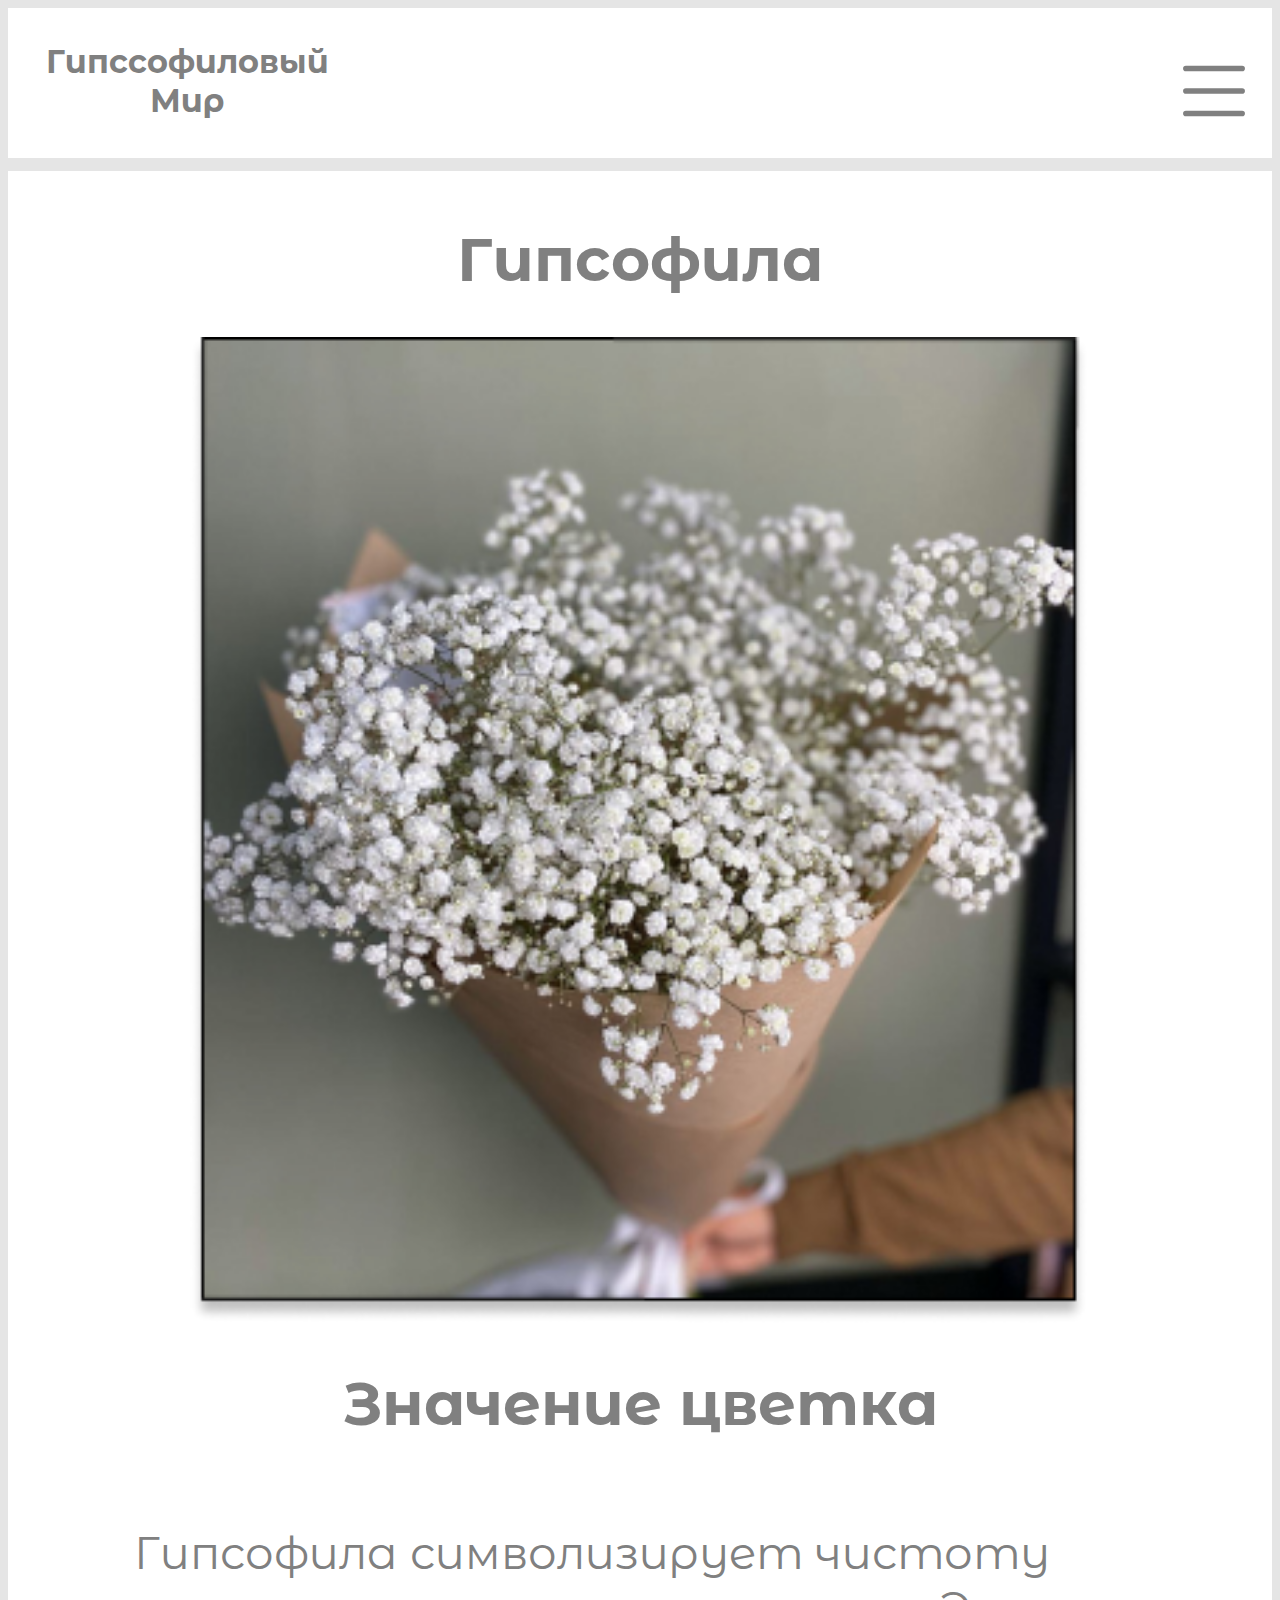
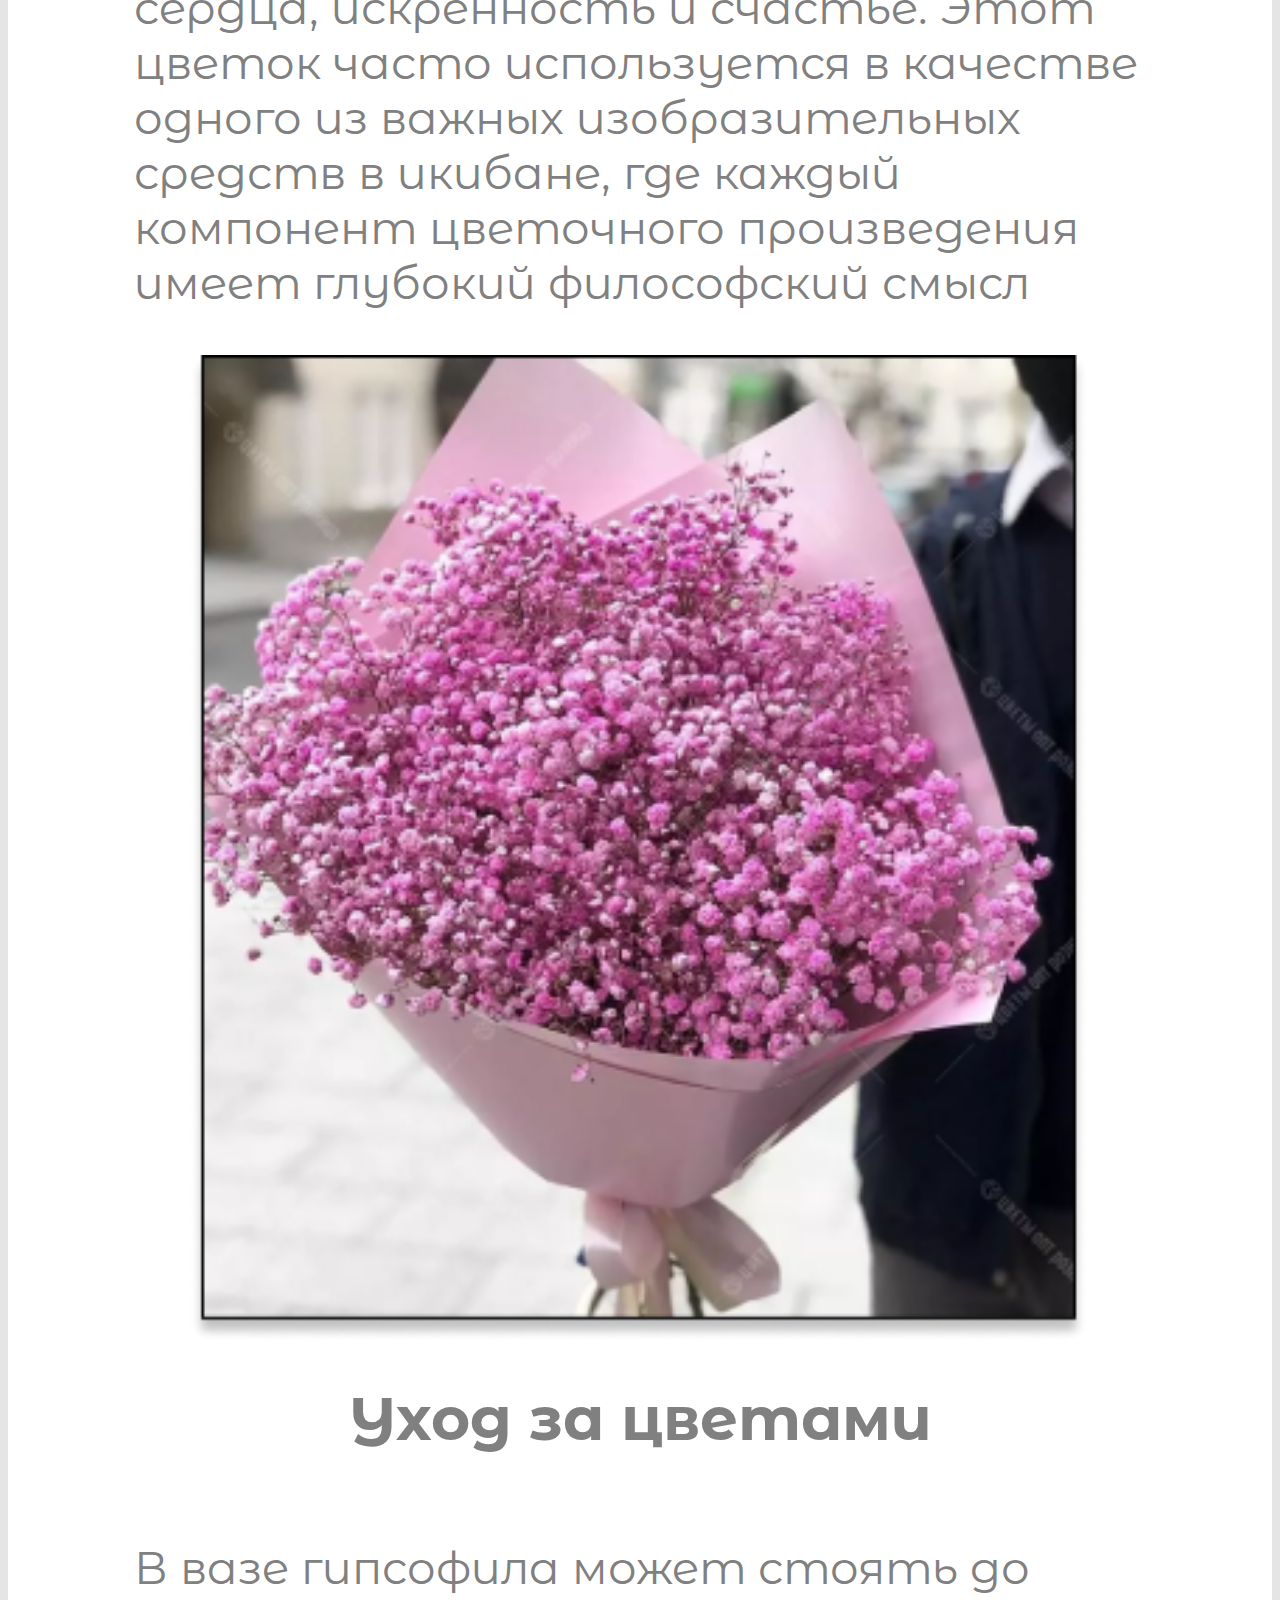
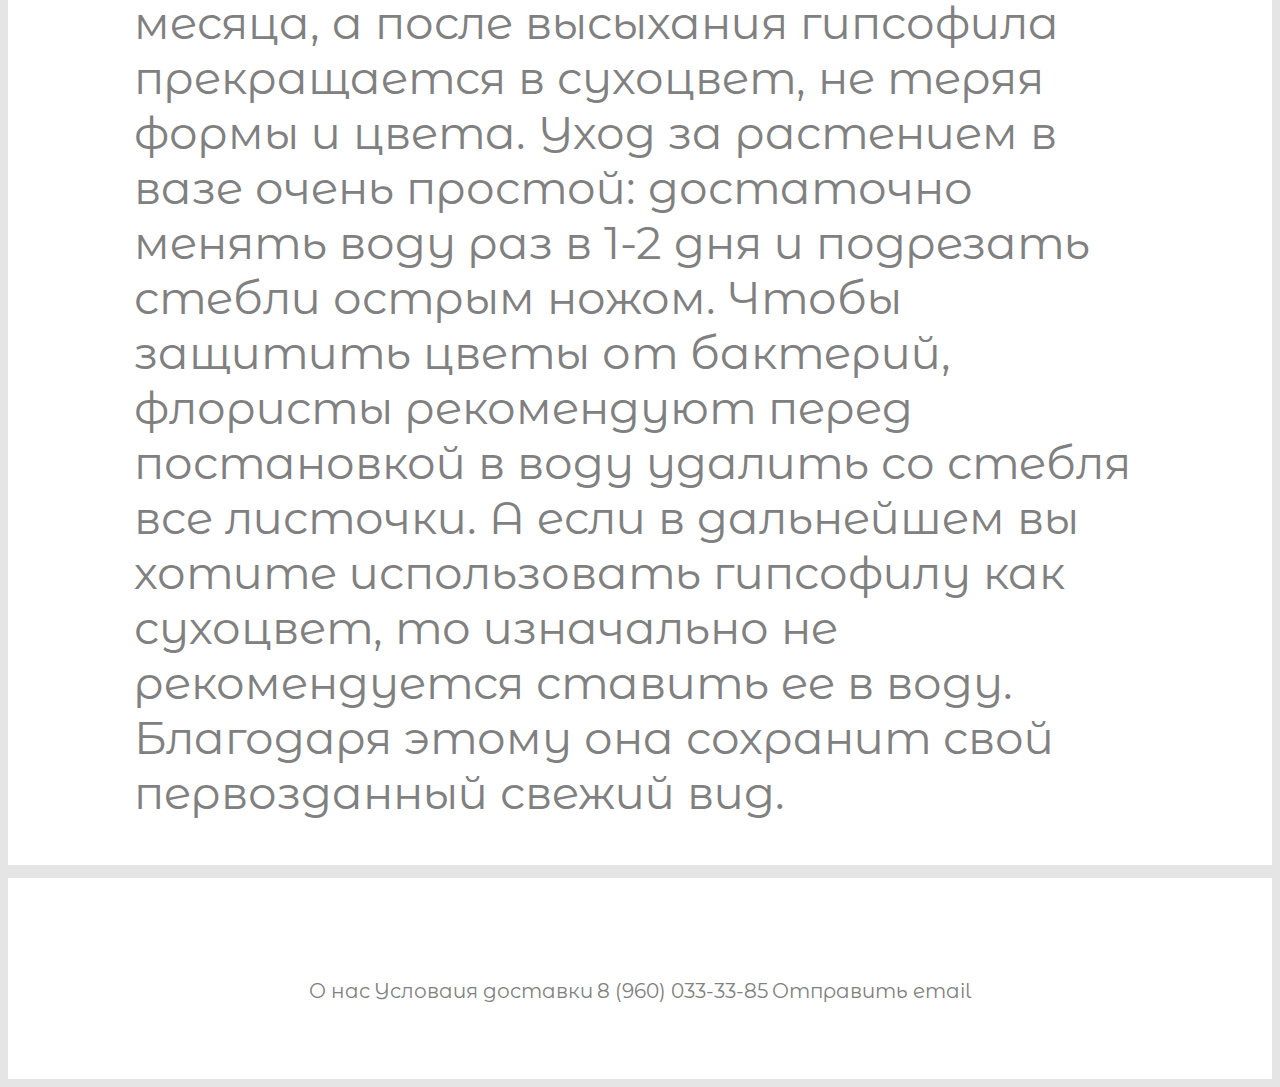
<file: index.html>
<!DOCTYPE html>


<html>
<head>
	<title>Flower</title>
	<meta charset="utf-8">
	<meta http-equiv="X-UA-Compatible" content="IE=edge">
	<link rel="stylesheet" type="text/css" href="style/css2.css">
	<link rel="preconnect" href="https://fonts.googleapis.com">
  	<link rel="preconnect" href="https://fonts.gstatic.com" crossorigin>
  	<link href="https://fonts.googleapis.com/css2?family=Licorice&family=Montserrat+Alternates:ital@1&display=swap" rel="stylesheet">
</head>
<body>
	<header>
		<span>
			 <center>
			 	<h1>Гипссофиловый<br>
			 	Мир
			 	</h1>
			</center>
		</span>
			<div class="katalog">
				<a href="pages/katalog.html">
					<svg xmlns="http://www.w3.org/2000/svg" width="90" height="90" fill="currentColor" class="bi bi-list" viewBox="0 0 16 16">
  					<path fill-rule="evenodd" d="M2.5 12a.5.5 0 0 1 .5-.5h10a.5.5 0 0 1 0 1H3a.5.5 0 0 1-.5-.5zm0-4a.5.5 0 0 1 .5-.5h10a.5.5 0 0 1 0 1H3a.5.5 0 0 1-.5-.5zm0-4a.5.5 0 0 1 .5-.5h10a.5.5 0 0 1 0 1H3a.5.5 0 0 1-.5-.5z"/>
				</svg></a>

			</div>

	</header>
	<main>
		<h1>Гипсофила</h1>
		<div class="card">
			<div class="image">
				<img src="images/first.png">
			</div>
			<div class="txt">
				<div class="image">
					<h1>Значение цветка</h1>
				</div>
				<div class="text">
					<p>
						Гипсофила символизирует чистоту сердца, искренность и счастье. Этот цветок часто используется в качестве одного из важных изобразительных средств в икибане, где каждый компонент цветочного произведения имеет глубокий философский смысл
					</p>
				</div>
			</div>
		</div>
		<div class="card">
			<div class="image">
				<img src="images/second.png">
			</div>
			<div class="txt">
				<div class="image">
					<h1>Уход за цветами</h1>
				</div>
				<div class="text">
					<p>
						 В вазе гипсофила может стоять до месяца, а после высыхания гипсофила прекращается в сухоцвет, не теряя формы и цвета. Уход за растением в вазе очень простой: достаточно менять воду раз в 1-2 дня и подрезать стебли острым ножом. Чтобы защитить цветы от бактерий, флористы рекомендуют перед постановкой в воду удалить со стебля все листочки. А если в дальнейшем вы хотите использовать гипсофилу как сухоцвет, то изначально не рекомендуется ставить ее в воду. Благодаря этому она сохранит свой первозданный свежий вид.
					</p>
				</div>
			</div>
		</div>
	</main>
	<footer>
		<div class="socials">
			<a href="">О нас</a>
			<a href="">Условаия доставки</a>
			<a href="">8 (960) 033-33-85</a>
			<a href="">Отправить email</a>
		</div>
	</footer>
</body>
</html>
</file>
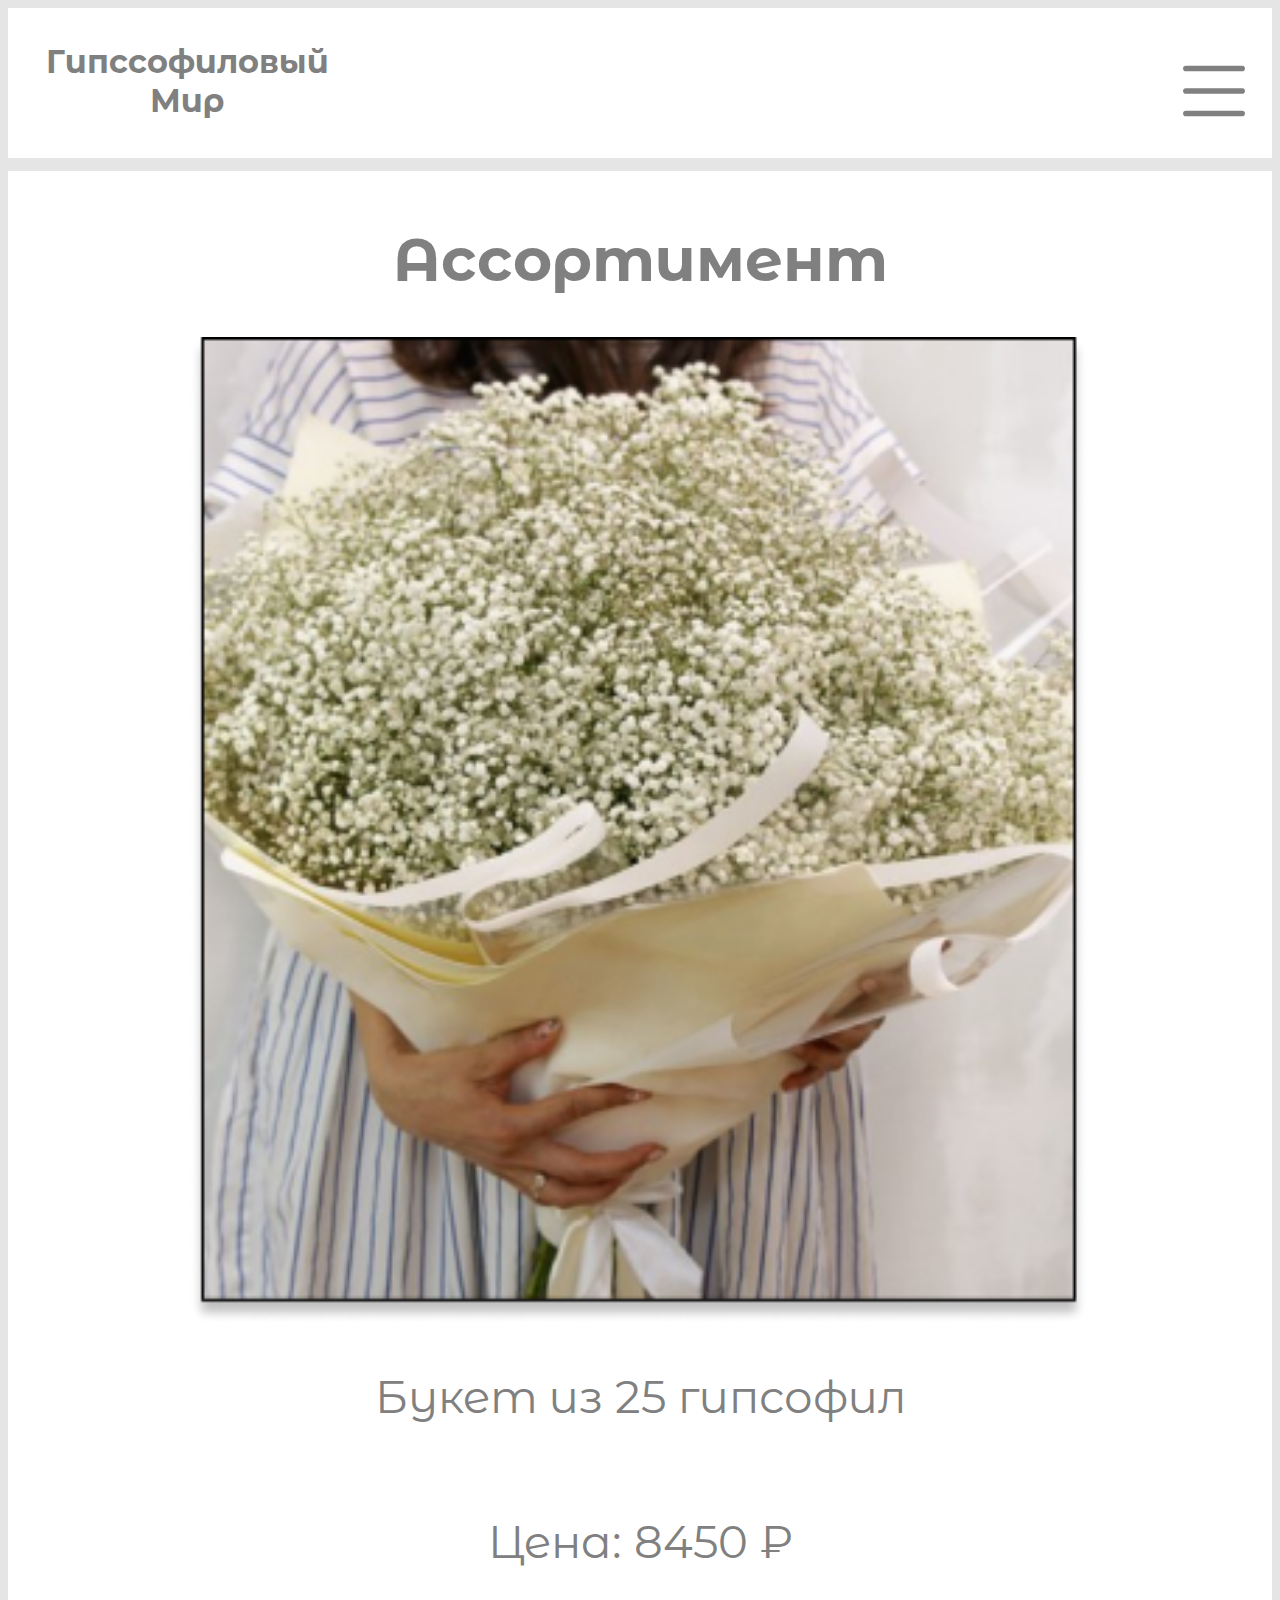
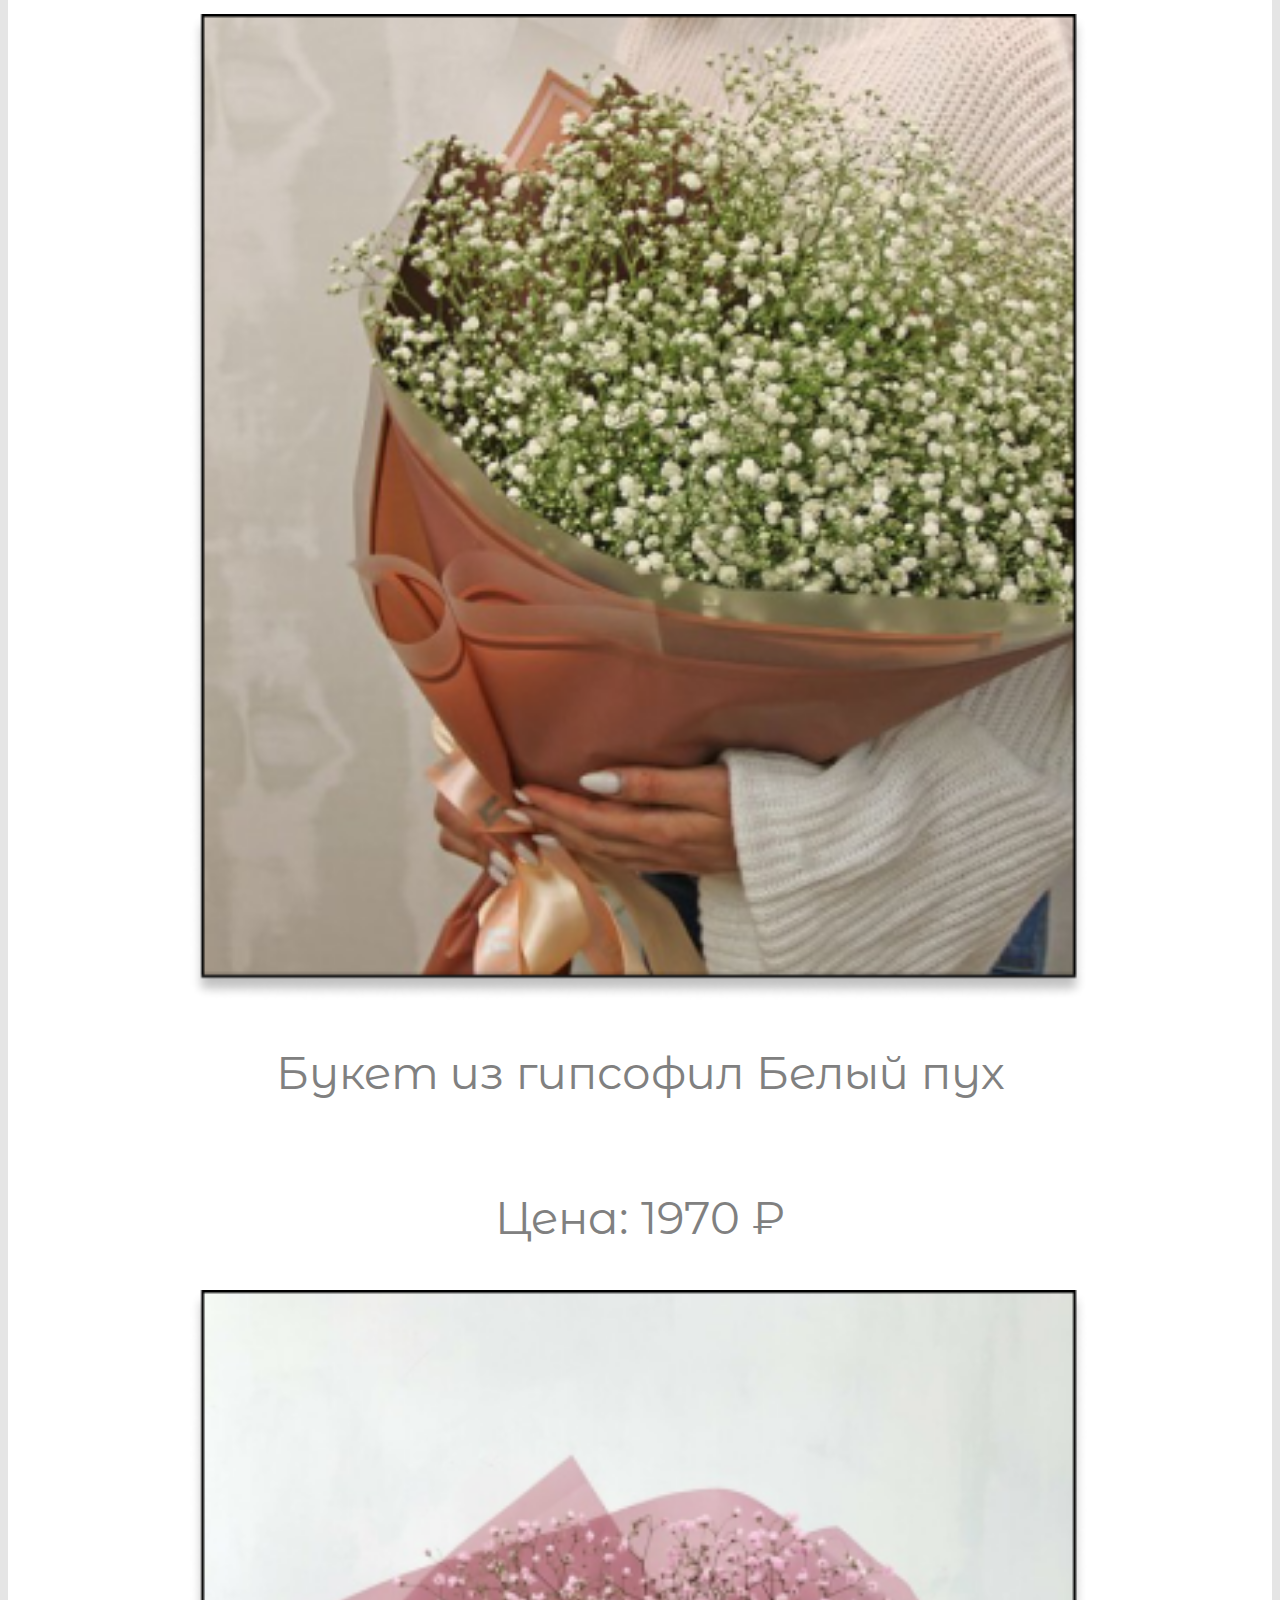
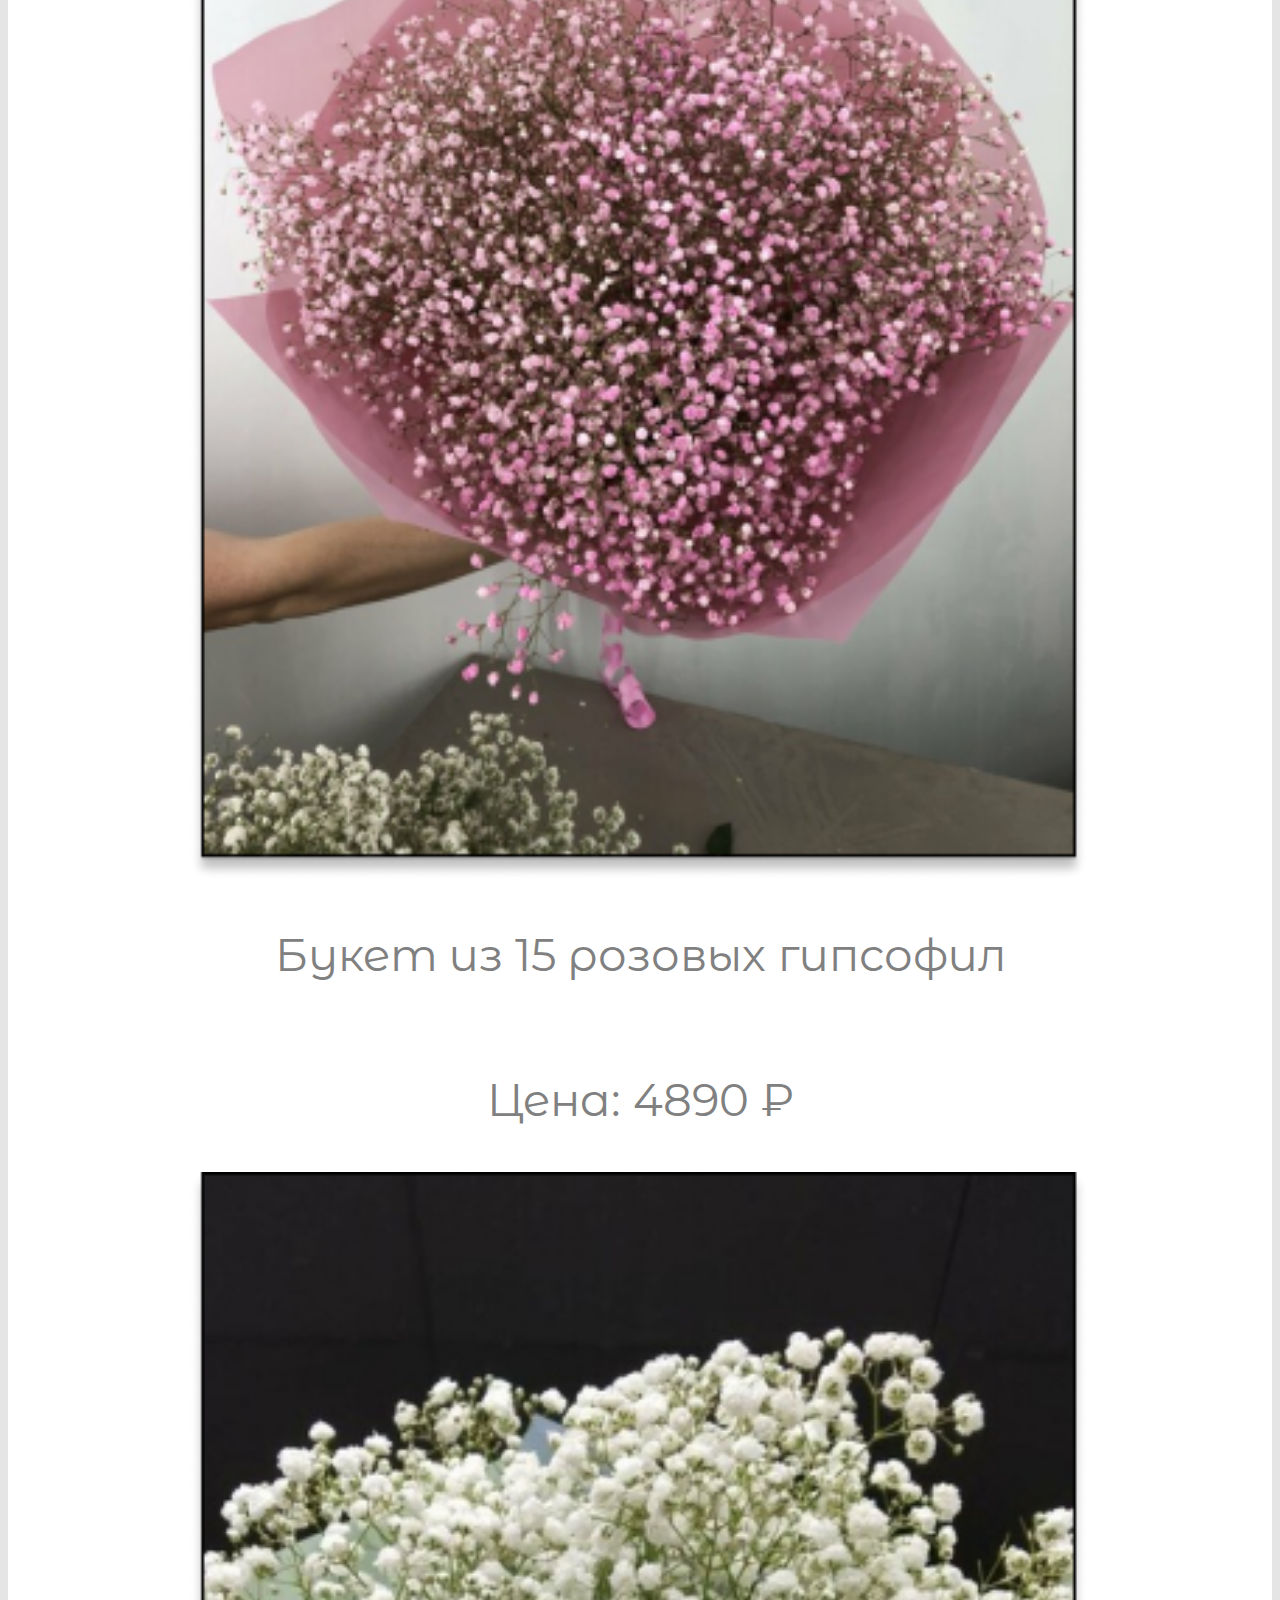
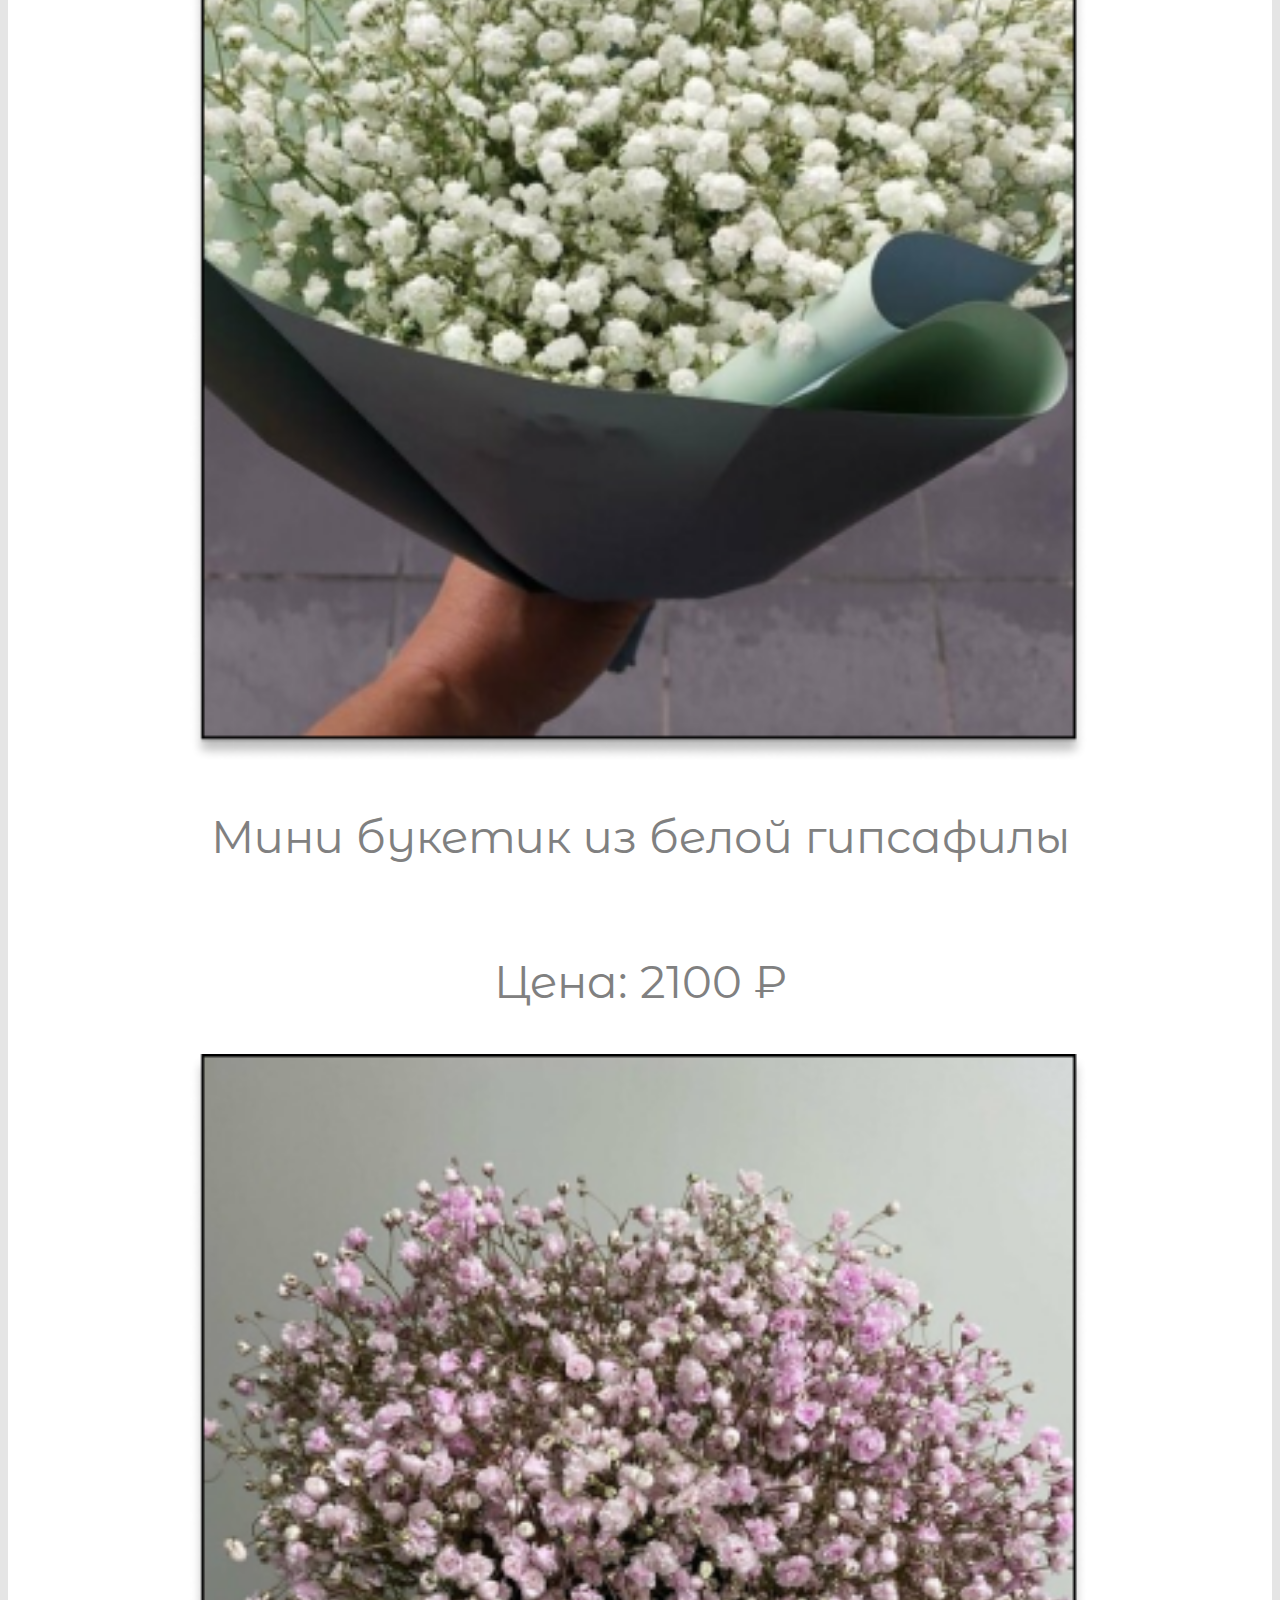
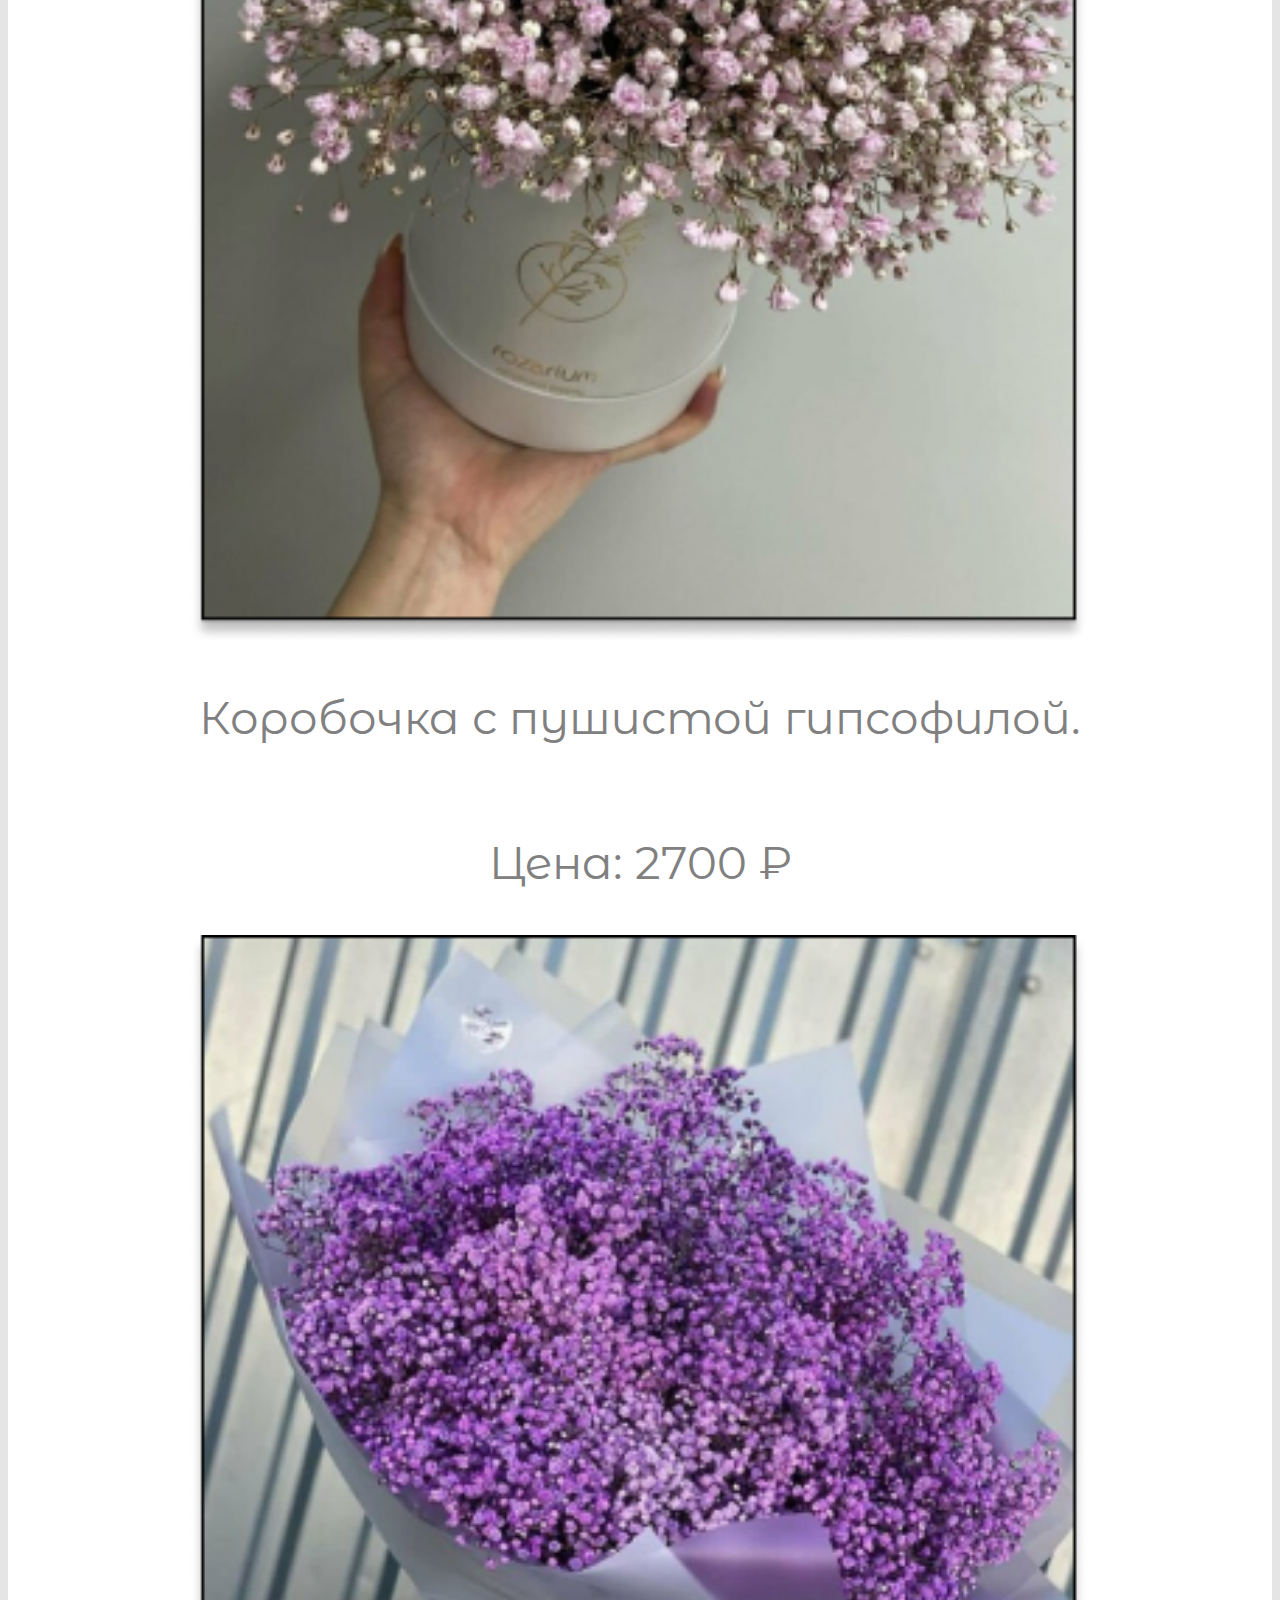
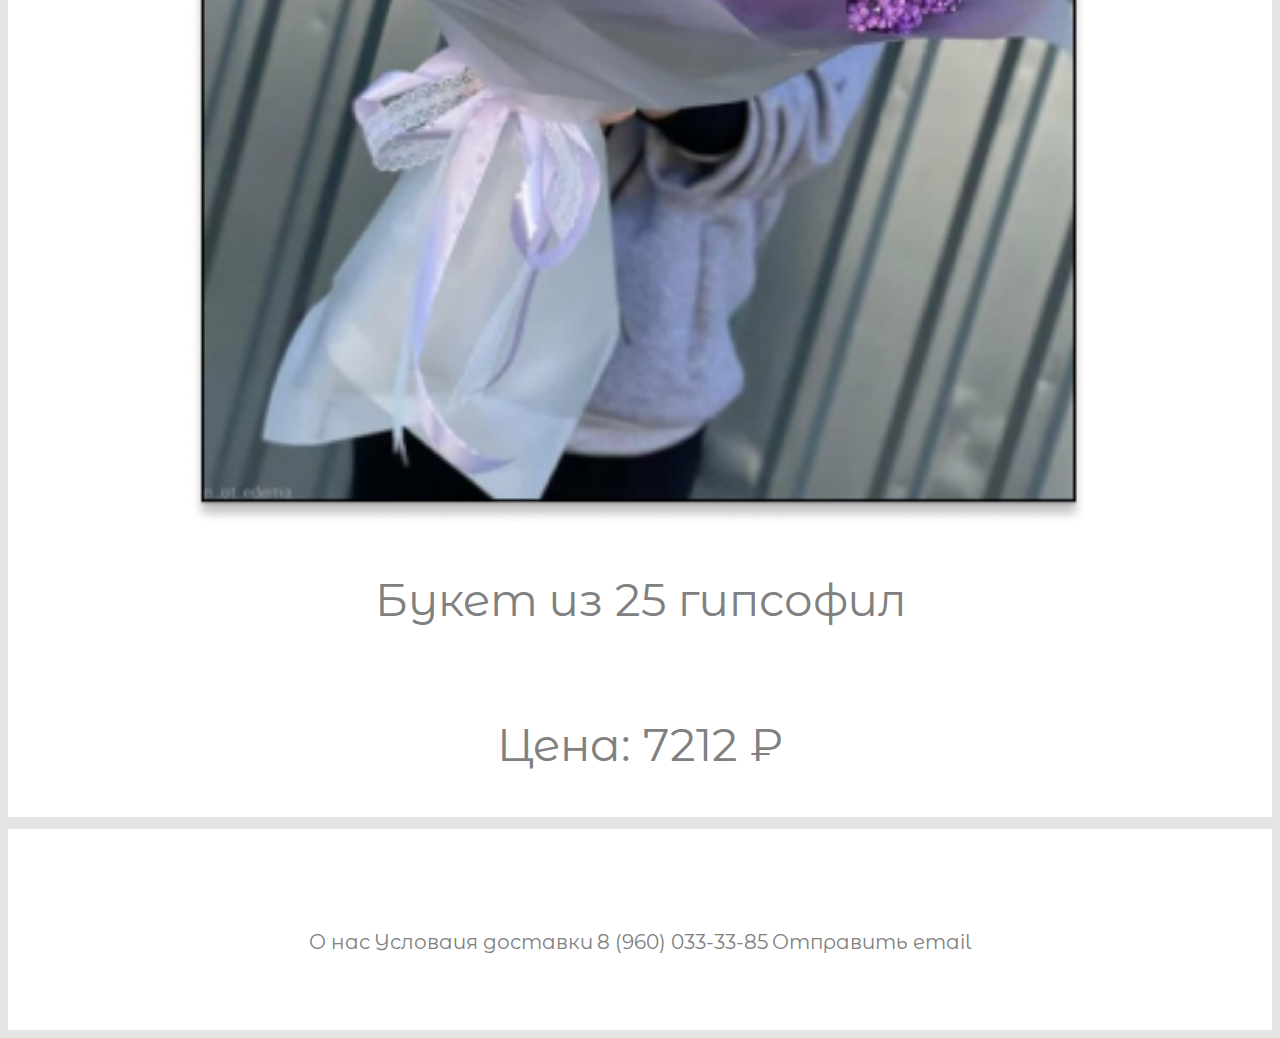
<file: katalog.html>
<!DOCTYPE html>
<html>
<head>
	<title>Flower</title>
	<meta charset="utf-8">
	<meta http-equiv="X-UA-Compatible" content="IE=edge">
	<link rel="stylesheet" type="text/css" href="style/css2.css">
	<link rel="preconnect" href="https://fonts.googleapis.com">
  	<link rel="preconnect" href="https://fonts.gstatic.com" crossorigin>
  	<link href="https://fonts.googleapis.com/css2?family=Licorice&family=Montserrat+Alternates:ital@1&display=swap" rel="stylesheet">
</head>
<body>
	<header>
		<span>
			 <center>
			 	<h1><a href="/index.html">Гипссофиловый<br>
			 	Мир</a>
			 </h1>
			</center>
		</span>
			<div class="katalog">
				<a href="">
					<svg xmlns="http://www.w3.org/2000/svg" width="90" height="90" fill="currentColor" class="bi bi-list" viewBox="0 0 16 16">
  					<path fill-rule="evenodd" d="M2.5 12a.5.5 0 0 1 .5-.5h10a.5.5 0 0 1 0 1H3a.5.5 0 0 1-.5-.5zm0-4a.5.5 0 0 1 .5-.5h10a.5.5 0 0 1 0 1H3a.5.5 0 0 1-.5-.5zm0-4a.5.5 0 0 1 .5-.5h10a.5.5 0 0 1 0 1H3a.5.5 0 0 1-.5-.5z"/>
				</svg></a>

			</div>

	</header>
	<main>
		<h1>Ассортимент</h1>
		<div class="card">
			<div class="image">
				<img src="images/1.png">
			</div>
			<div class="txt">
				<div class="image">
					<p>Букет из 25 гипсофил</p>
				</div>
				<div class="image">
					<p>Цена: 8450 ₽</p>
				</div>
			</div>
		</div>
		<div class="card">
			<div class="image">
				<img src="images/2.png">
			</div>
			<div class="txt">
				<div class="image">
					<p>Букет из гипсофил Белый пух</p>
				</div>
				<div class="image">
					<p>Цена: 1970 ₽</p>
				</div>
			</div>
		</div>
		<div class="card">
			<div class="image">
				<img src="images/3.png">
			</div>
			<div class="txt">
				<div class="image">
					<p>Букет из 15 розовых гипсофил</p>
				</div>
				<div class="image">
					<p>Цена: 4890 ₽</p>
				</div>
			</div>
		</div>
		<div class="card">
			<div class="image">
				<img src="images/4.png">
			</div>
			<div class="txt">
				<div class="image">
					<p>Мини букетик из белой гипсафилы</p>
				</div>
				<div class="image">
					<p>Цена: 2100 ₽</p>
				</div>
			</div>
		</div>
		<div class="card">
			<div class="image">
				<img src="images/5.png">
			</div>
			<div class="txt">
				<div class="image">
					<p>Коробочка с пушистой гипсофилой.</p>
				</div>
				<div class="image">
					<p>Цена: 2700 ₽ </p>
				</div>
			</div>
		</div>
		<div class="card">
			<div class="image">
				<img src="images/6.png">
			</div>
			<div class="txt">
				<div class="image">
					<p>Букет из 25 гипсофил</p>
				</div>
				<div class="image">
					<p>Цена: 7212 ₽</p>
				</div>
			</div>
		</div>					
	</main>
	<footer>
		<div class="socials">
			<a href="">О нас</a>
			<a href="">Условаия доставки</a>
			<a href="">8 (960) 033-33-85</a>
			<a href="">Отправить email</a>
		</div>
	</footer>
</body>
</html>
</file>
<file: style/css2.css>
body{
	color: grey;
	font-family: 'Licorice', cursive;
  	font-family: 'Montserrat Alternates', sans-serif;
  	background: #E5E5E5;
}
header{
	display: flex;
	justify-content: space-between;
	width: 100%;
	height: 150px;
	background-color: white;
}
header a{
	color: grey;
	text-decoration: none;
}
main{
	padding-top: 1%;
	margin-top: 1%;
	width: 100%;
	background-color: white;
	margin-bottom: 1%;
	display: flex;
	flex-direction: column;
	align-items: center;
}
footer{
	padding-top: 8%;
	display: flex;
	width: 100%;
	height: 100px;
	background-color: white;
	justify-content: space-around;
}


.txt{
	display: flex;
	flex-direction: column;
	
}
.image{
	display: flex;
	justify-content: center;
}
.text{
	margin-left: 10%;
	margin-right: 10%;
	font-size: 18px


}
.image img{
	width: 900px;
	height: auto;
}

.katalog{
	margin: 3% 1% 1% 1%;
}
span{
	margin: 1% 0 0 3%;
}
main h1{
	font-size: 60px;
}
main p{
	font-size: 45px;
}

.socials a{
	font-size: 20px;
	text-decoration: none;
	color: grey;
}
</file>
